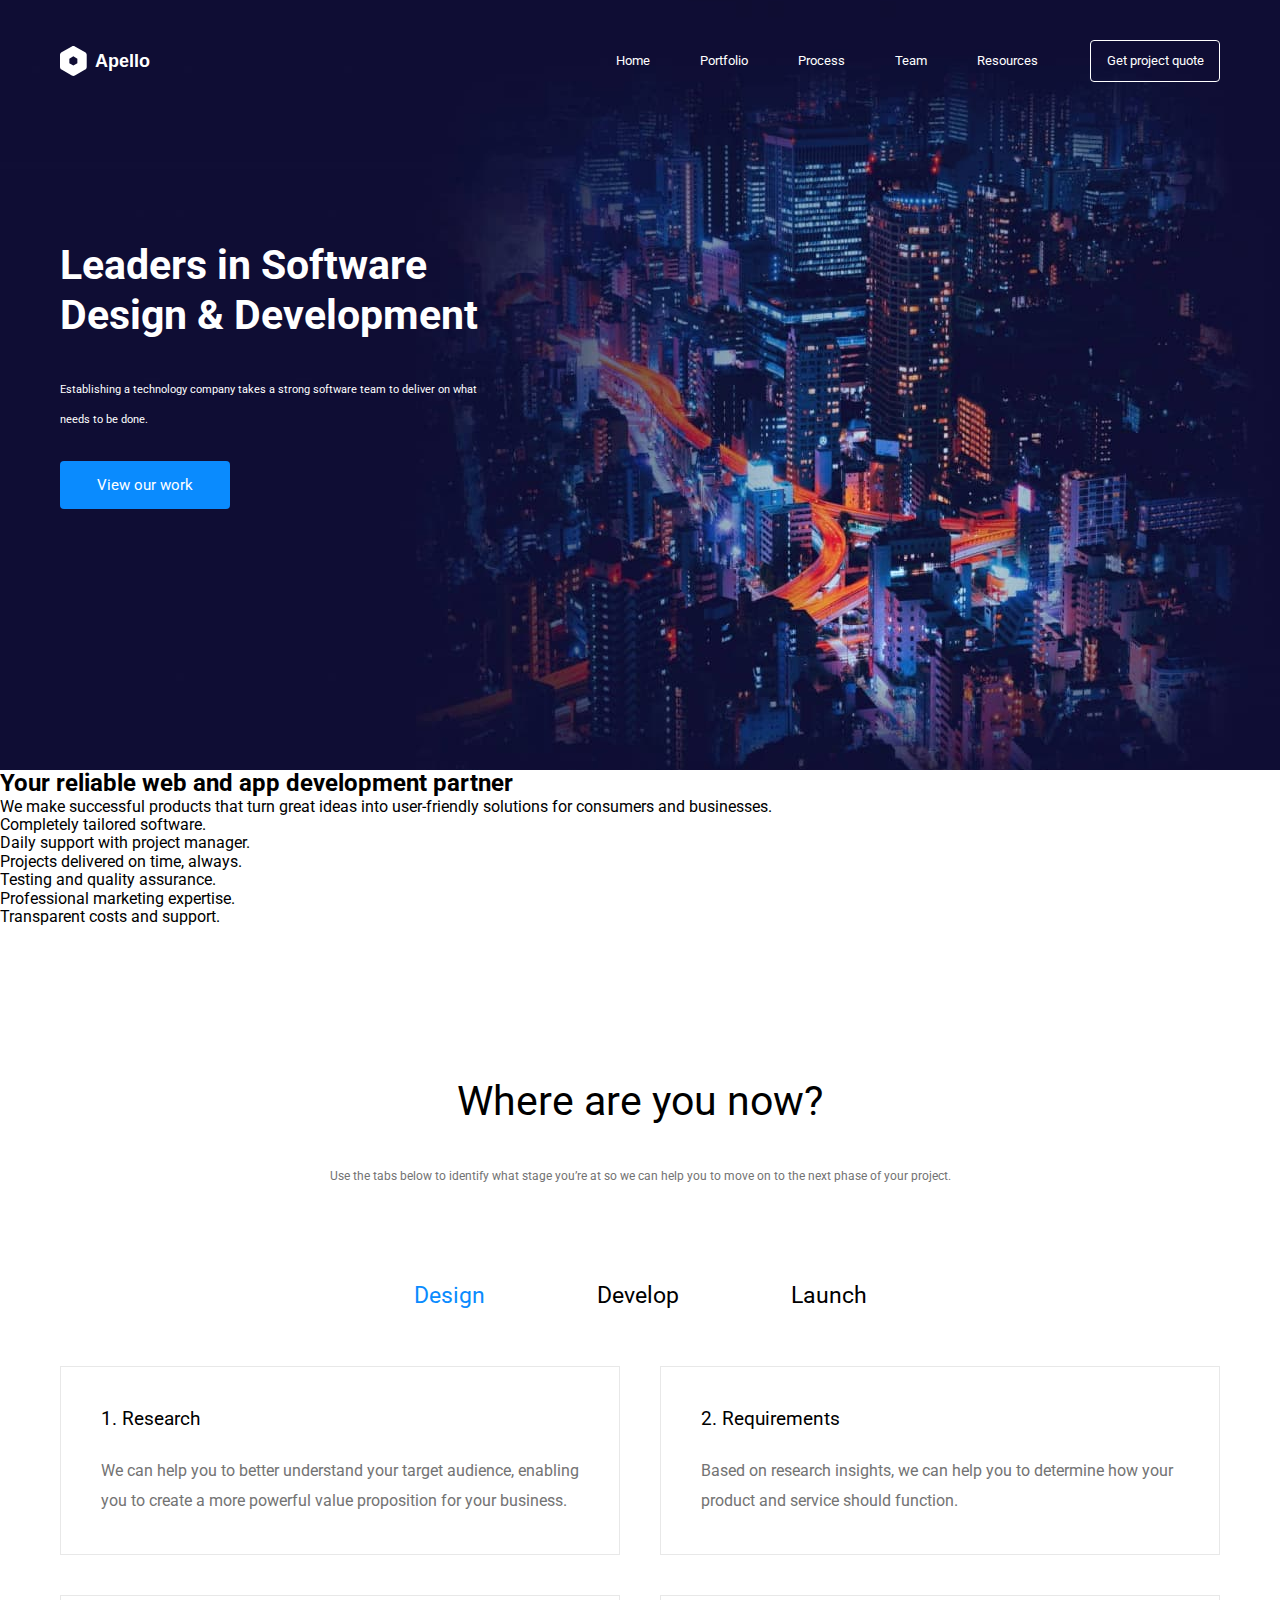
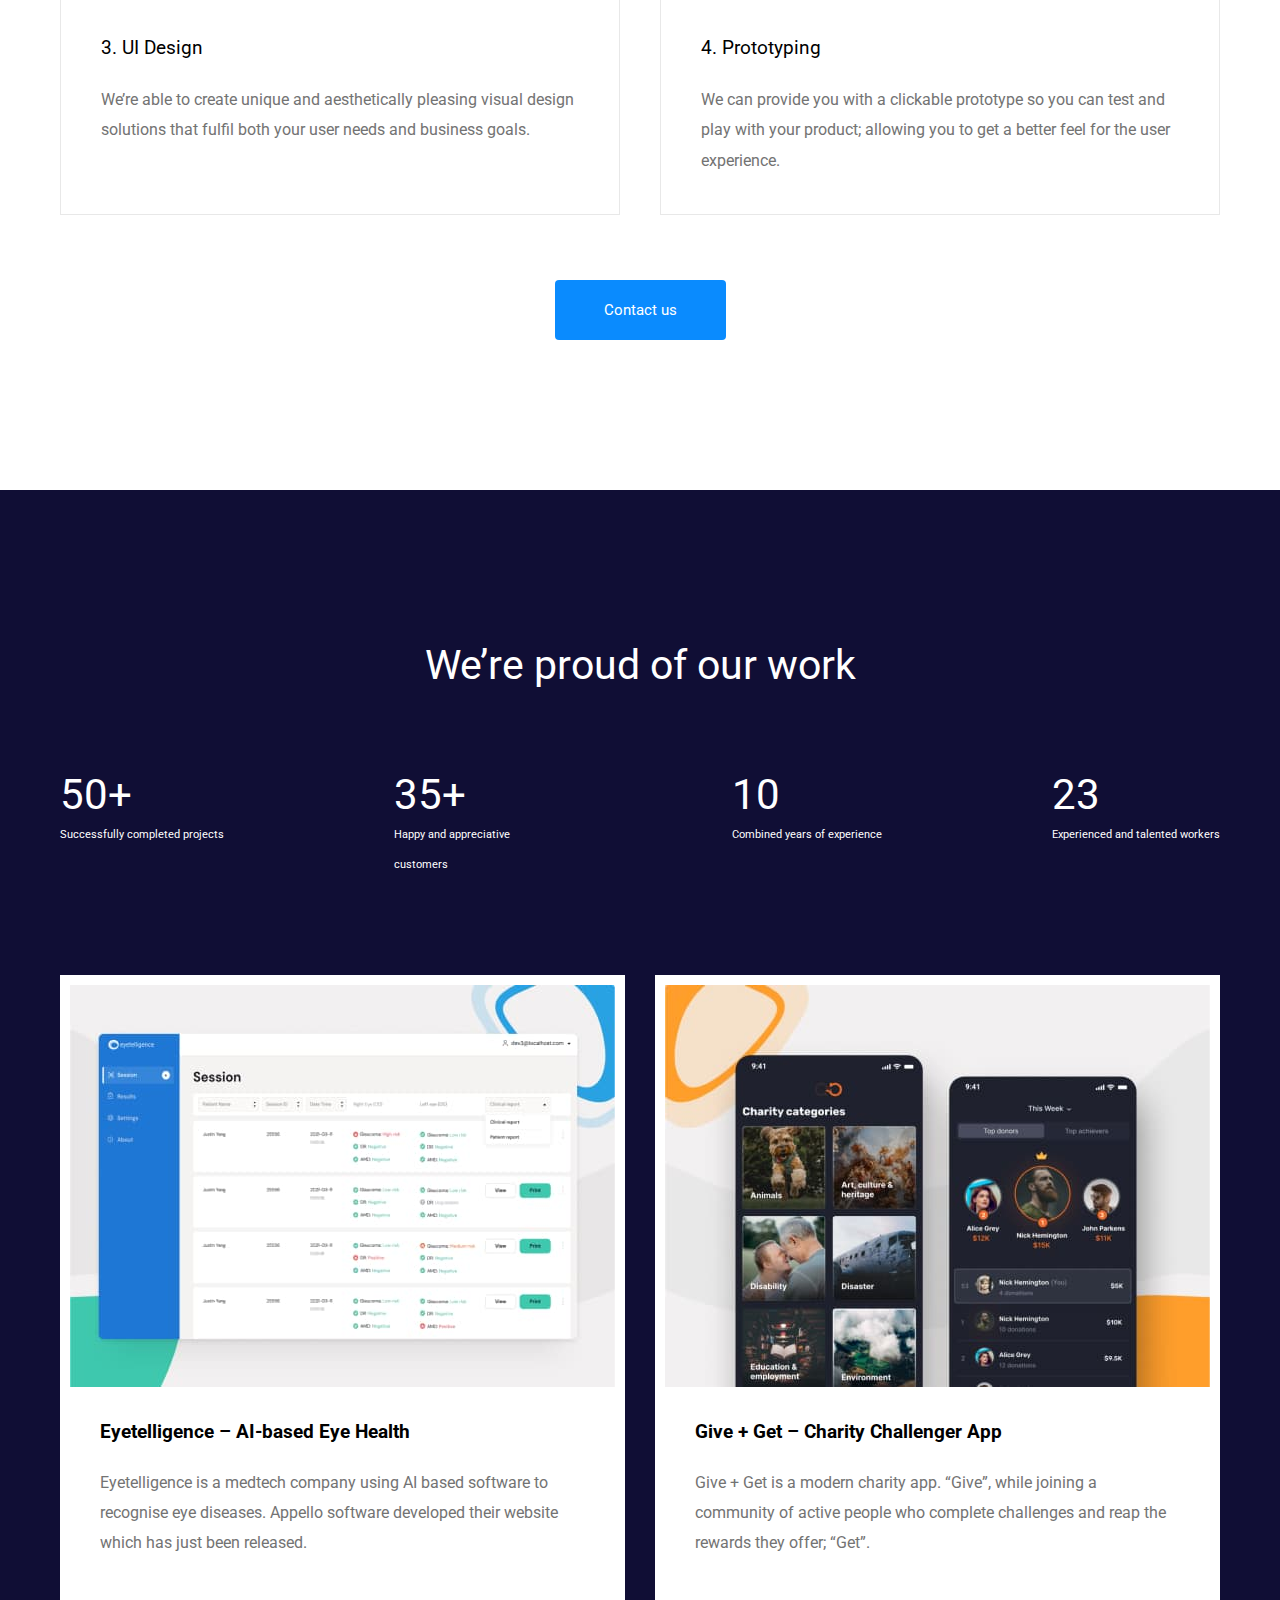
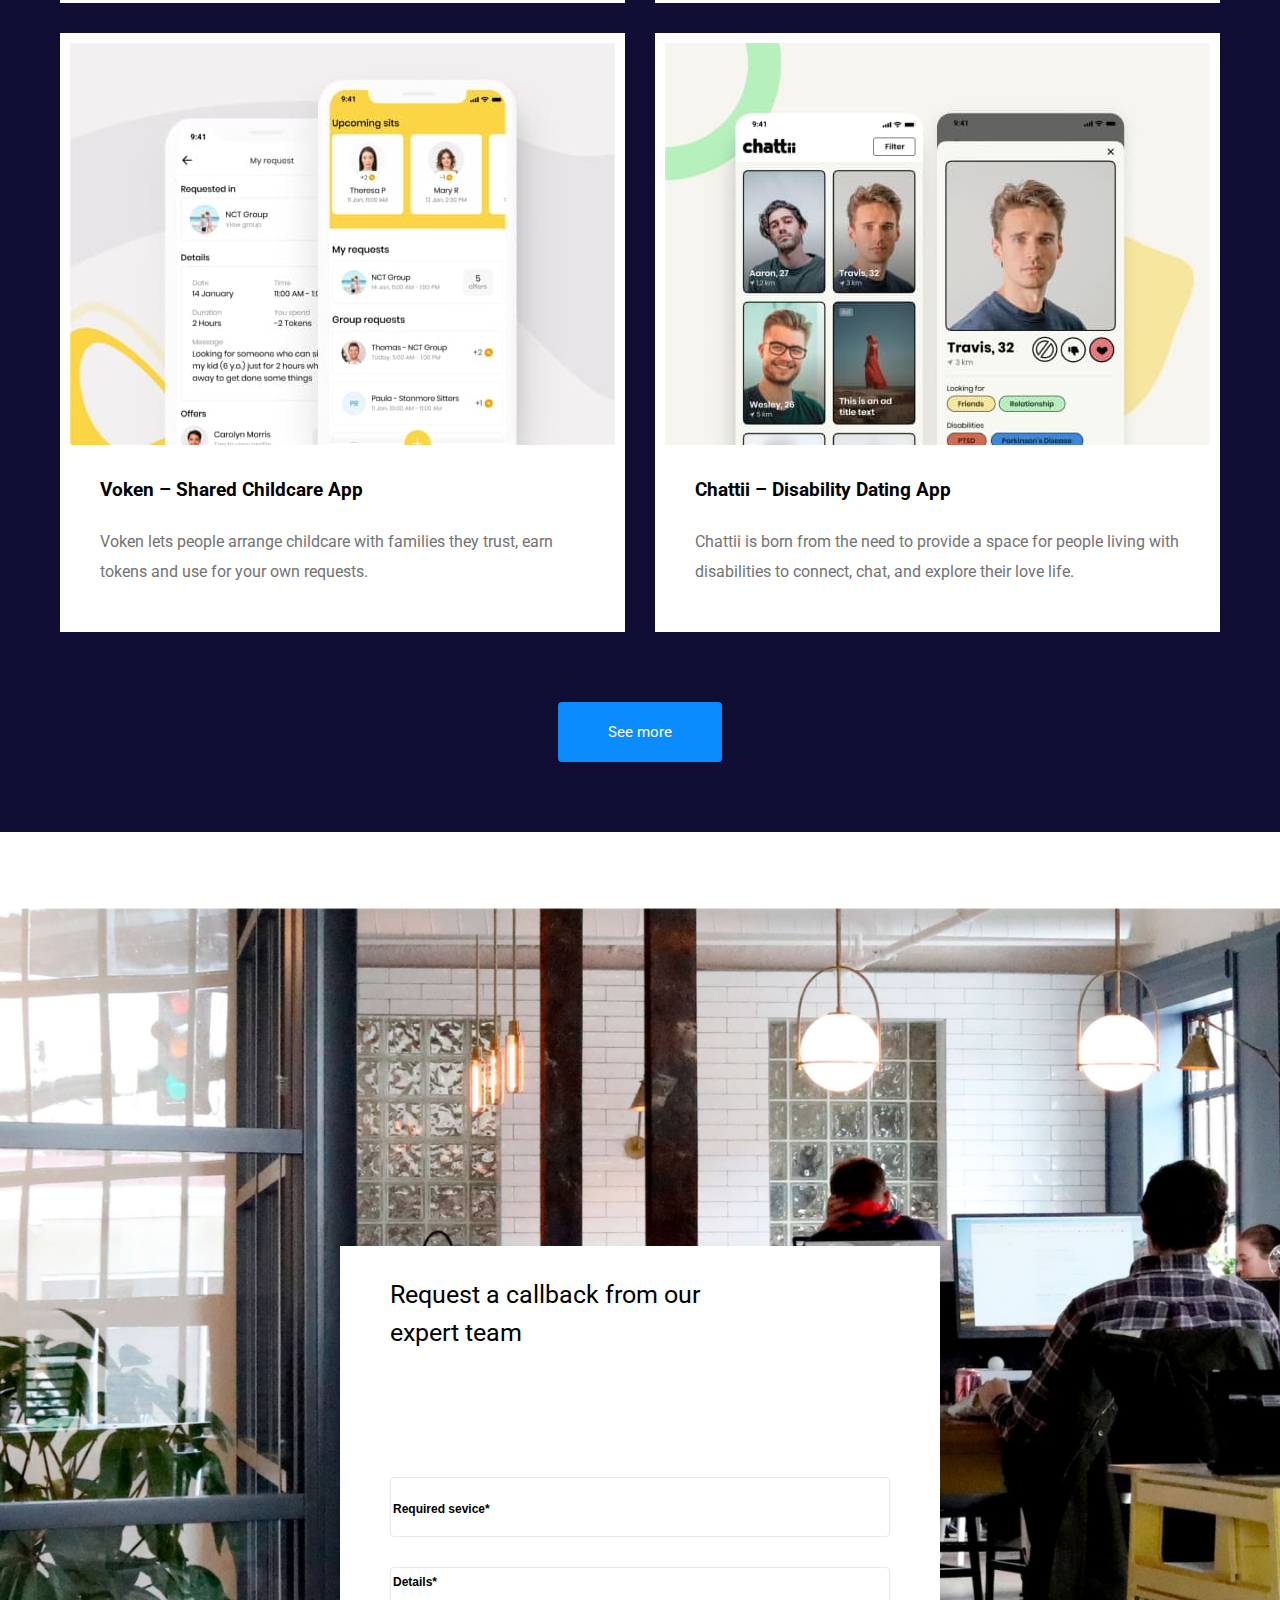
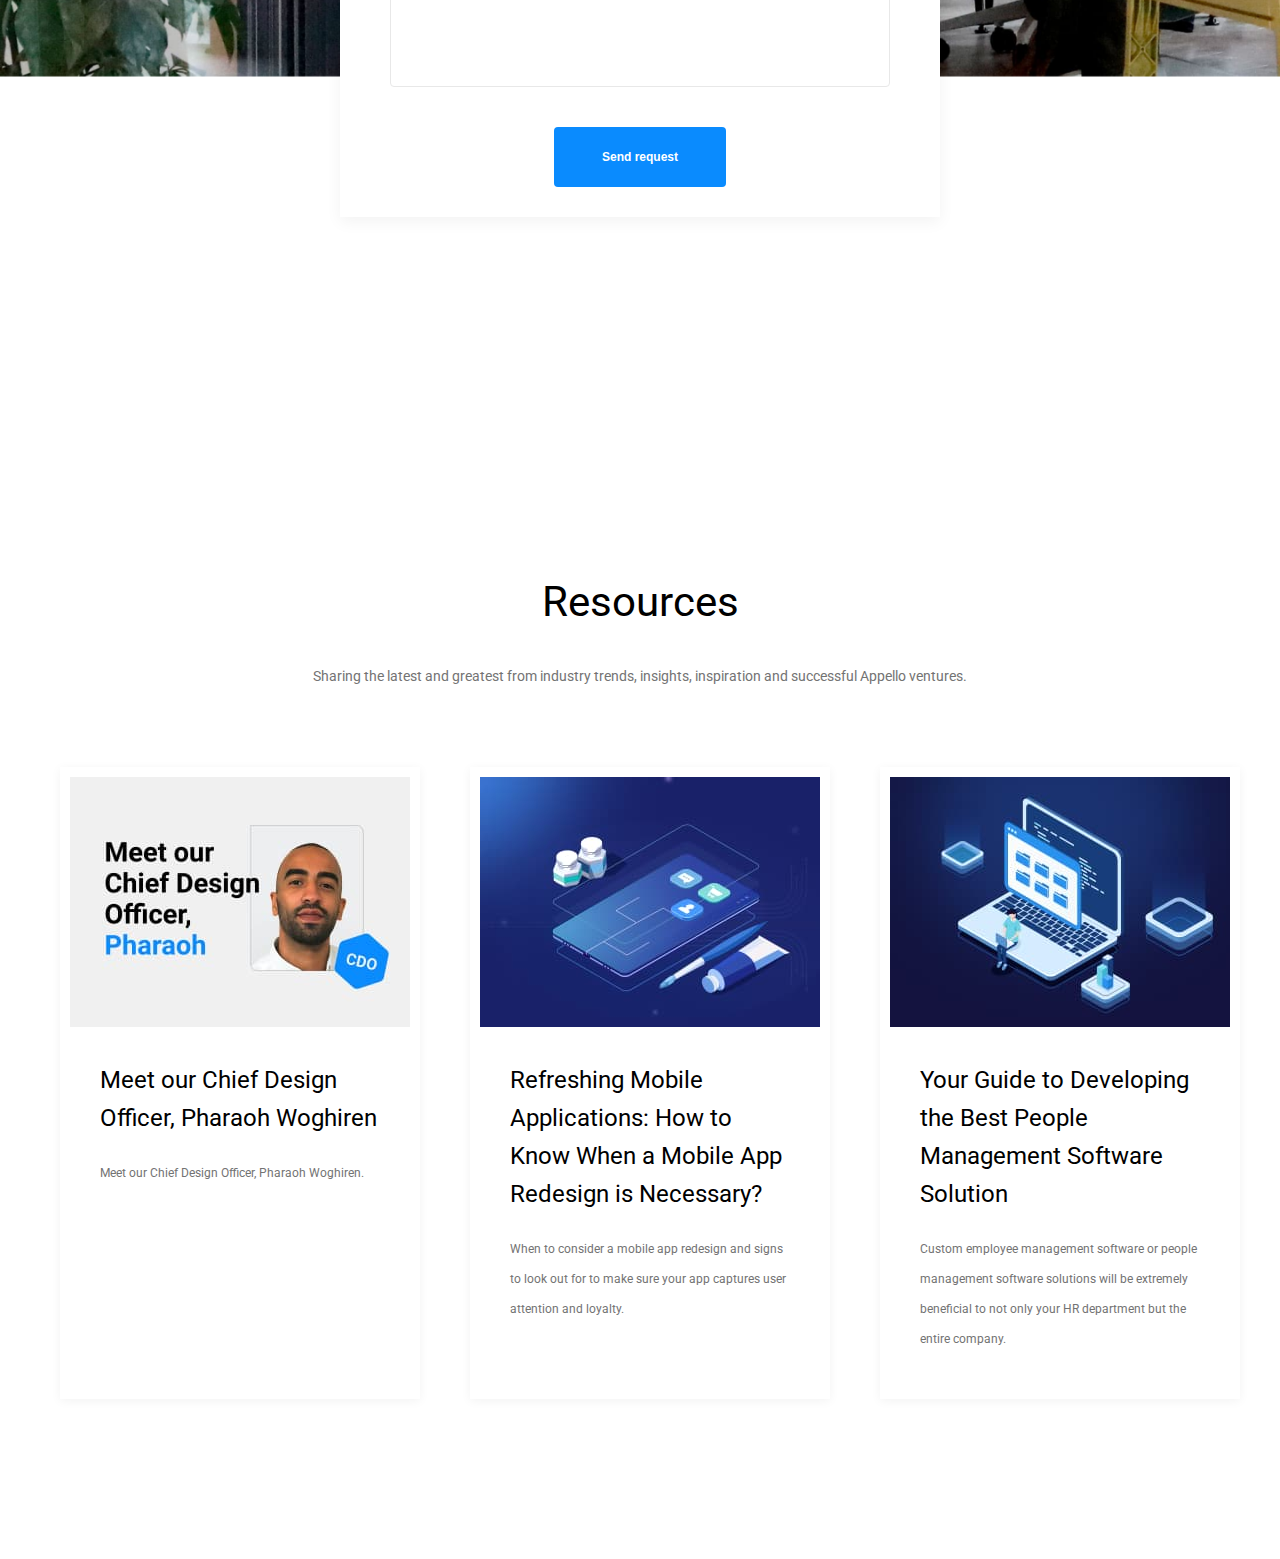
<file: index.html>
<!DOCTYPE html>
<html lang="en">
	<head>
		<meta charset="UTF-8" />
		<meta
			http-equiv="X-UA-Compatible"
			content="IE=edge"
		/>
		<meta
			name="viewport"
			content="width=device-width, initial-scale=1.0"
		/>
		<title>Document</title>
		<link
			href="https://fonts.googleapis.com/css2?family=Raleway:wght@700&family=Roboto:wght@400;500;700;900&display=swap"
			rel="stylesheet"
		/>
		<link
			rel="stylesheet"
			href="https://cdnjs.cloudflare.com/ajax/libs/modern-normalize/1.0.0/modern-normalize.min.css"
		/>
		<link
			rel="stylesheet"
			href="./css/styles.css"
		/>
	</head>

	<body>
		<!-- HEADER  -->
		<header class="header">
			<div class="container">
				<a
					class="header-logo"
					href="./index.html"
				>
					<img
						src="./img/logo.svg"
						alt="logo"
					/>
					Apello
				</a>
				<nav>
					<ul class="header-list">
						<li class="header-item">
							<a
								class="header-link"
								href="./index.html"
							>
								Home
							</a>
						</li>
						<li class="header-item">
							<a
								class="header-link"
								href=""
							>
								Portfolio
							</a>
						</li>
						<li class="header-item">
							<a
								class="header-link"
								href=""
							>
								Process
							</a>
						</li>
						<li class="header-item">
							<a
								class="header-link"
								href=""
							>
								Team
							</a>
						</li>
						<li class="header-item">
							<a
								class="header-link"
								href=""
							>
								Resources
							</a>
						</li>
					</ul>
				</nav>
				<button
					class="header-btn"
					type="button"
				>
					Get project quote
				</button>
			</div>
		</header>
		<!-- MAIN  -->
		<main>
			<!-- HERO  -->
			<section class="section hero">
				<div class="container">
					<h1 class="hero-title">Leaders in Software Design & Development</h1>
					<p class="hero-text">
						Establishing a technology company takes a strong software team to deliver on what needs to be
						done.
					</p>
					<a
						class="hero-btn"
						href=""
					>
						View our work
					</a>
				</div>
			</section>
			<section>
				<h2>Your reliable web and app development partner</h2>
				<p>
					We make successful products that turn great ideas into user-friendly solutions for consumers and
					businesses.
				</p>
				<ul>
					<li>
						<p>Completely tailored software.</p>
					</li>
					<li>
						<p>Daily support with project manager.</p>
					</li>
					<li>
						<p>Projects delivered on time, always.</p>
					</li>
					<li>
						<p>Testing and quality assurance.</p>
					</li>
					<li>
						<p>Professional marketing expertise.</p>
					</li>
					<li>
						<p>Transparent costs and support.</p>
					</li>
				</ul>
			</section>
			<section class="about">
				<div class="container about-conteiner">
					<h2 class="about-title">Where are you now?</h2>
					<p class="about-text">
						Use the tabs below to identify what stage you’re at so we can help you to move on to the next
						phase of your project.
					</p>
					<ul class="about-btn-list">
						<li class="about-btn-item">
							<button
								class="about-btn active"
								type="button"
							>
								Design
							</button>
						</li>
						<li class="about-btn-item">
							<button
								class="about-btn"
								type="button"
							>
								Develop
							</button>
						</li>
						<li class="about-btn-item">
							<button
								class="about-btn"
								type="button"
							>
								Launch
							</button>
						</li>
					</ul>
					<ul class="about-list">
						<li class="about-item">
							<h3 class="about-sub-title">1. Research</h3>
							<p class="about-discription">
								We can help you to better understand your target audience, enabling you to create a more
								powerful value proposition for your business.
							</p>
						</li>
						<li class="about-item">
							<h3 class="about-sub-title">2. Requirements</h3>
							<p class="about-discription">
								Based on research insights, we can help you to determine how your product and service
								should function.
							</p>
						</li>
						<li class="about-item">
							<h3 class="about-sub-title">3. UI Design</h3>
							<p class="about-discription">
								We’re able to create unique and aesthetically pleasing visual design solutions that
								fulfil both your user needs and business goals.
							</p>
						</li>
						<li class="about-item">
							<h3 class="about-sub-title">4. Prototyping</h3>
							<p class="about-discription">
								We can provide you with a clickable prototype so you can test and play with your
								product; allowing you to get a better feel for the user experience.
							</p>
						</li>
					</ul>
					<div>
						<a
							href="#"
							class="about-link"
						>
							Contact us
						</a>
					</div>
				</div>
			</section>
			<section class="work">
				<div class="container">
					<h2 class="work-title">We’re proud of our work</h2>
					<ul class="work-list-first">
						<li class="work-item">
							<p class="work-text">
								<span class="work-number">50+</span>
								Successfully completed projects
							</p>
						</li>
						<li class="work-item">
							<p class="work-text">
								<span class="work-number">35+</span>
								Happy and appreciative customers
							</p>
						</li>
						<li class="work-item">
							<p class="work-text">
								<span class="work-number">10</span>
								Combined years of experience
							</p>
						</li>
						<li class="work-item">
							<p class="work-text">
								<span class="work-number">23</span>
								Experienced and talented workers
							</p>
						</li>
					</ul>
					<ul class="work-list-second">
						<li class="work-item">
							<img
								width="545"
								height="402"
								src="./img/image.jpg"
								alt="Eyetelligence – AI-based Eye Health"
							/>
							<div class="work-thumb">
								<h3 class="work-list-title">Eyetelligence – AI-based Eye Health</h3>
								<p class="work-text">
									Eyetelligence is a medtech company using AI based software to recognise eye
									diseases. Appello software developed their website which has just been released.
								</p>
							</div>
						</li>
						<li class="work-item">
							<img
								width="545"
								height="402"
								src="./img/image2.jpg"
								alt="Give + Get – Charity Challenger App"
							/>
							<div class="work-thumb">
								<h3 class="work-list-title">Give + Get – Charity Challenger App</h3>
								<p class="work-text">
									Give + Get is a modern charity app. “Give”, while joining a community of active
									people who complete challenges and reap the rewards they offer; “Get”.
								</p>
							</div>
						</li>
						<li class="work-item">
							<img
								width="545"
								height="402"
								src="./img/image3.jpg"
								alt="Voken – Shared Childcare App"
							/>
							<div class="work-thumb">
								<h3 class="work-list-title">Voken – Shared Childcare App</h3>
								<p class="work-text">
									Voken lets people arrange childcare with families they trust, earn tokens and use
									for your own requests.
								</p>
							</div>
						</li>
						<li class="work-item">
							<img
								width="545"
								height="402"
								src="./img/image4.jpg"
								alt=""
							/>
							<div class="work-thumb">
								<h3 class="work-list-title">Chattii – Disability Dating App</h3>
								<p class="work-text">
									Chattii is born from the need to provide a space for people living with disabilities
									to connect, chat, and explore their love life.
								</p>
							</div>
						</li>
					</ul>
					<button
						class="work-btn"
						type="button"
					>
						See more
					</button>
				</div>
			</section>
			<section class="section-form">
				<div class="container">
					<form
						class="form"
						action="#"
					>
						<p class="form__text">Request a callback from our expert team</p>
						<input
							class="form__input"
							type="text"
							placeholder="Required sevice*"
						/>
						<textarea
							class="form__textarea"
							name=""
							id=""
							cols="30"
							rows="10"
							placeholder="Details*"
						></textarea>
						<button class="form__btn">Send request</button>
					</form>
				</div>
			</section>
			<section class="resources">
				<div class="container">
					<h2 class="resources__title">Resources</h2>
					<p class="resources__sub-title">
						Sharing the latest and greatest from industry trends, insights, inspiration and successful
						Appello ventures.
					</p>
					<ul class="card-set">
						<li class="card-set__item">
							<a
								href=""
								class="card-set__link"
							>
								<img
									src="./img/resources/pharaoh.jpg"
									alt="Pharaoh"
								/>
								<div class="card-set__thumb">
									<h3 class="card-set__title">Meet our Chief Design Officer, Pharaoh Woghiren</h3>
									<p class="card-set__text">Meet our Chief Design Officer, Pharaoh Woghiren.</p>
								</div>
							</a>
						</li>
						<li class="card-set__item">
							<a
								href=""
								class="card-set__link"
							>
								<img
									src="./img/resources/mobile-app.jpg"
									alt="mobile app"
								/>
								<div class="card-set__thumb">
									<h3 class="card-set__title">
										Refreshing Mobile Applications: How to Know When a Mobile App Redesign is
										Necessary?
									</h3>
									<p class="card-set__text">
										When to consider a mobile app redesign and signs to look out for to make sure
										your app captures user attention and loyalty.
									</p>
								</div>
							</a>
						</li>
						<li class="card-set__item">
							<a
								href=""
								class="card-set__link"
							>
								<img
									src="./img/resources/notebook.jpg"
									alt="notebook"
								/>
								<div class="card-set__thumb">
									<h3 class="card-set__title">
										Your Guide to Developing the Best People Management Software Solution
									</h3>
									<p class="card-set__text">
										Custom employee management software or people management software solutions will
										be extremely beneficial to not only your HR department but the entire company.
									</p>
								</div>
							</a>
						</li>
					</ul>
				</div>
			</section>
		</main>
	</body>
</html>
</file>
<file: css/styles.css>
:root {
	--light-text-color: #ffffff;
	--text-color: #737373;
	--accent-color: #0a8bfe;
}

body {
	font-family: "Roboto", sans-serif;
	color: #000000;
}
h1,
h2,
h3,
h4,
p {
	margin: 0;
}
ul {
	list-style: none;
	margin: 0;
	padding-left: 0;
}
a {
	text-decoration: none;
	outline: none;
}
address {
	font-style: normal;
}

button {
	cursor: pointer;
	outline: none;
	font-family: inherit;
	border: none;
	background: transparent;
}

img {
	display: block;
}

.container {
	width: 1190px;
	margin: 0 auto;
	padding: 0 15px;
	/* outline: 2px solid tomato; */
}

/* HEADER  */
.header {
	position: absolute;
	width: 100%;
	padding: 40px 0;
}

header .container {
	display: flex;
	align-items: center;
}

.header-logo img {
	margin-right: 8px;
}

.header-logo {
	display: flex;
	align-items: center;
	font-family: "Albert Sans", sans-serif;
	font-weight: 600;
	font-size: 18px;
	color: var(--light-text-color);
}

.header nav {
	margin-left: auto;
}

.header-list {
	display: flex;
	margin-right: 52px;
	gap: 50px;
}
.header-link {
	padding: 15px 0;
	font-size: 13px;
	line-height: 2.31;
	color: #ffffff;
}

.header-btn {
	padding: 12px 15px 12px 16px;
	border: 1px solid var(--light-text-color);
	border-radius: 4px;
	background: transparent;
	font-size: 13px;
	line-height: 1.23;
	text-align: center;
	color: var(--light-text-color);
}

/* ------------- HERO ------------- */
.hero {
	padding: 240px 0 270px;
	background-color: #0d0d33;
	background-image: url(../img/background.jpg);
	background-repeat: no-repeat;
	background-position: center;
}

.hero-title {
	margin-bottom: 35px;
	max-width: 420px;
	font-size: 41px;
	line-height: 1.22;
	color: var(--light-text-color);
}

.hero-text {
	margin-bottom: 35px;
	max-width: 420px;
	font-size: 11px;
	line-height: 2.73;
	color: var(--light-text-color);
}

.hero-btn {
	padding: 15px 37px;
	font-size: 15px;
	line-height: 2;
	color: var(--light-text-color);
	background-color: var(--accent-color);
	border-radius: 4px;
}

/* ABOUT  */

.about {
	padding: 150px 0;
	text-align: center;
}

.about-title {
	margin-bottom: 35px;
	font-weight: 400;
	font-size: 41px;
	line-height: 1.22;
	text-align: center;
	color: #000000;
}

.about-text {
	margin-bottom: 85px;
	font-size: 12px;
	line-height: 2.5;
	text-align: center;
	color: #737373;
}

.about-btn-list {
	display: flex;
	justify-content: center;
	gap: 100px;
	margin-bottom: 50px;
}

.about-btn {
	font-size: 23px;
	line-height: 1.65;
	color: #000000;

	transition: color 250ms linear;
}

.about-btn.active {
	color: var(--accent-color);
}

.about-btn:hover,
.about-btn:focus {
	color: var(--accent-color);
}

.about-list {
	display: flex;
	flex-wrap: wrap;
	gap: 40px;
	margin-bottom: 65px;
}

.about-item {
	flex-basis: calc((100% - 40px) / 2);
	text-align: left;
	padding: 38px 40px;
	border: 1px solid #e8e8e8;
}

.about-sub-title {
	margin-bottom: 23px;
	font-weight: 400;
	font-size: 19px;
	line-height: 1.47;
	color: #000000;
}
.about-discription {
	font-size: 16px;
	line-height: 1.88;
	color: #737373;
}

.about-link {
	display: inline-block;
	padding: 15px 49px;
	margin: 0 auto;

	font-size: 15px;
	line-height: 2;
	color: #ffffff;
	background-color: var(--accent-color);
	border-radius: 4px;
}

/* WORK  */

.work {
	padding-top: 150px;
	padding-bottom: 70px;
	background-color: #100e35;
}

.work-title {
	text-align: center;
	margin-bottom: 80px;
	font-weight: 400;
	font-size: 41px;
	line-height: 1.22;
	color: #ffffff;
}

.work-number {
	display: block;
	font-size: 42px;
	line-height: 1.19;
	color: #ffffff;
}

.work-list-first {
	display: flex;
	justify-content: space-between;
	margin-bottom: 95px;
}

.work-list-first .work-item {
	max-width: 168px;
}
.work-list-first .work-text {
	font-size: 11px;
	line-height: 2.73;
	color: #ffffff;
}

.work-list-second {
	display: flex;
	flex-wrap: wrap;
	margin-right: -30px;
	margin-bottom: -30px;
	margin-bottom: 40px;
}

.work-list-second .work-item {
	width: 565px;
	padding: 10px;
	margin-right: 30px;
	margin-bottom: 30px;
	background-color: #ffffff;
}

.work-list-second .work-title {
	font-size: 24px;
	line-height: 1.58;
	color: #000000;
}

.work-list-second .work-text {
	font-size: 16px;
	line-height: 1.88;
	color: var(--text-color);
}

.work-thumb {
	padding: 35px 30px;
}

.work-list-title {
	margin-bottom: 25px;
}

.work-btn {
	display: block;
	margin-left: auto;
	margin-right: auto;
	padding: 15px 50px;
	font-size: 15px;
	line-height: 2;
	color: #ffffff;
	background-color: var(--accent-color);
	border-radius: 4px;
}
.section-form {
	max-width: 1440px;
	margin: 0 auto;
	padding-top: 414px;
	padding-bottom: 210px;
	background-image: url(../img/bgc-form.png);
	background-repeat: no-repeat;
	background-size: contain;
	background-position: top center;
}
.form {
	display: flex;
	flex-direction: column;
	padding: 30px 50px;
	width: 600px;
	margin: 0 auto;
	background: #ffffff;
	box-shadow: 0px 5px 15px rgba(0, 0, 0, 0.05);
	border-radius: 0px;
}

.form__text {
	margin-bottom: 125px;
	width: 323px;
	font-size: 25px;
	line-height: 1.52;
	color: #000000;
}
.form__input {
	margin-bottom: 30px;
	width: 100%;
	height: 60px;
	border: 1px solid #e8e8e8;
	border-radius: 4px;
}
.form__textarea {
	margin-bottom: 40px;
	width: 100%;
	height: 120px;
	border: 1px solid #e8e8e8;
	border-radius: 4px;
	resize: none;
}
.form__input::placeholder,
.form__textarea::placeholder {
	font-family: "Inter", sans-serif;
	font-weight: 700;
	font-size: 12px;
	line-height: 2;
	color: #000000;
}
.form__btn {
	margin: 0 auto;
	max-width: 180px;
	padding: 18px 48px;
	font-family: "Inter", sans-serif;
	font-weight: 700;
	font-size: 12px;
	line-height: 2;
	color: #ffffff;
	background: #0a8bfe;
	border-radius: 4px;
}

.resources {
	padding-top: 150px;
	padding-bottom: 160px;
}

.resources__title {
	margin-bottom: 35px;
	font-weight: 400;
	font-size: 42px;
	line-height: 1.19;
	text-align: center;
	color: #000000;
}

.resources__sub-title {
	margin-bottom: 75px;
	font-size: 14px;
	line-height: 2.14;
	text-align: center;
	color: #737373;
}

.card-set {
	display: flex;
	gap: 50px;
}

.card-set__item {
	padding: 10px;
	flex-basis: calc((100% - 50px * 2) / 3);
	box-shadow: 0px 2px 10px rgba(0, 0, 0, 0.05);
	border-radius: 0px;
}

.card-set__item img {
	display: block;
}

.card-set__thumb {
	padding: 35px 30px;
}

.card-set__title {
	margin-bottom: 20px;
	font-weight: 400;
	font-size: 24px;
	line-height: 1.58;
	color: #000000;
}

.card-set__text {
	font-size: 12px;
	line-height: 2.5;
	color: #737373;
}
</file>
